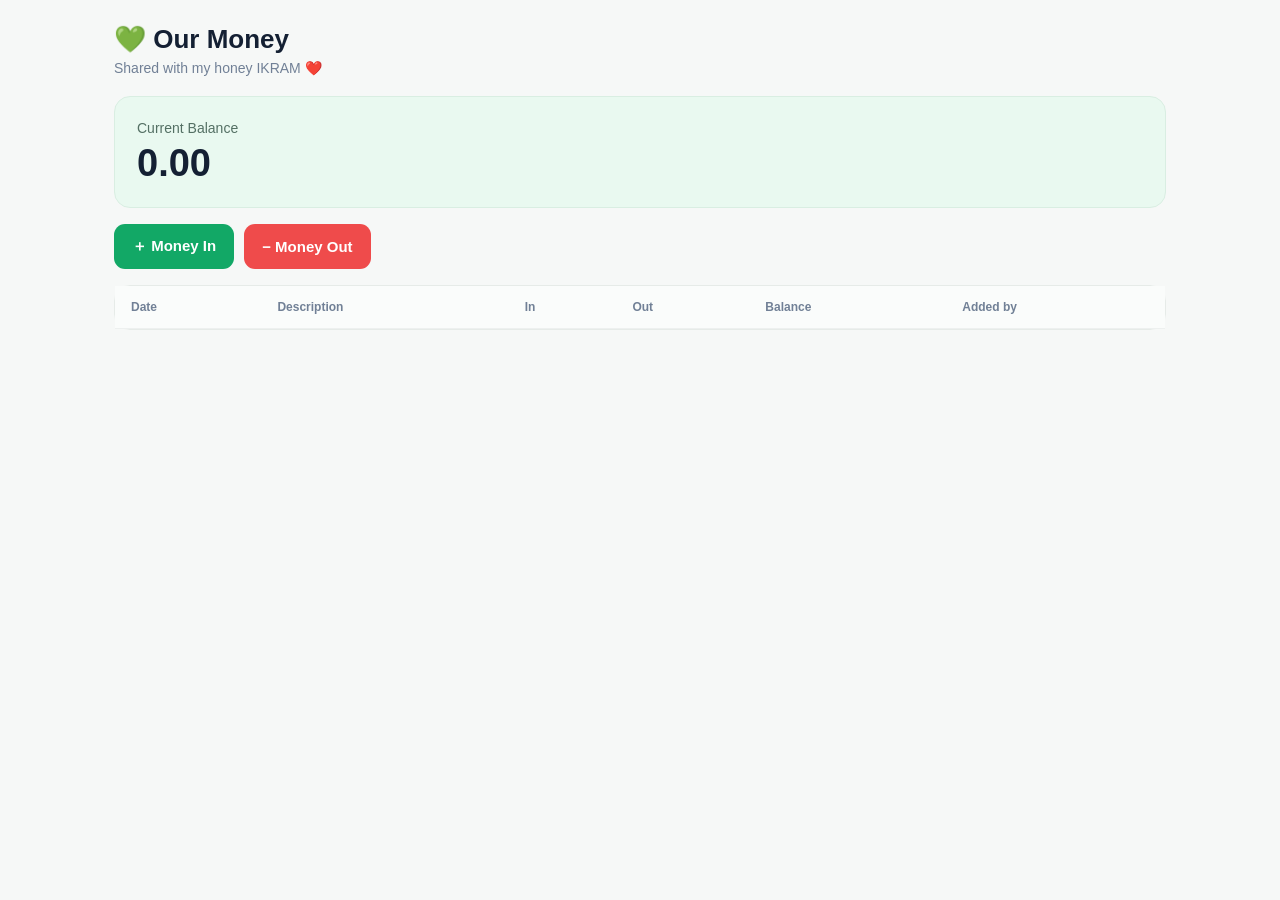
<file: index.html>
<!DOCTYPE html>
<html lang="en">
<head>
<meta charset="UTF-8">
<meta name="viewport" content="width=device-width, initial-scale=1.0">
<title>Our Money</title>
<link rel="stylesheet" href="style.css">
</head>
<body>
<main class="app">
<header class="header">
  <div>
    <h1>💚 Our Money</h1>
    <p>Shared with my honey IKRAM ❤️</p>
  </div>
</header>

<section class="balance-card">
  <span>Current Balance</span>
  <strong id="balance">0.00</strong>
</section>

<div class="buttons">
  <button class="btn money-in" onclick="openForm('in')">＋ Money In</button>
  <button class="btn money-out" onclick="openForm('out')">− Money Out</button>
</div>

<section class="form-card" id="form">
<h2 id="formTitle">Add Money In</h2>
<div class="form-grid">
<label>Amount<input id="amount" type="number" min="0" step="0.01" placeholder="0.00"></label>
<label>Date<input id="date" type="date"></label>
<label>Description<input id="description" type="text" placeholder="Salary, groceries..."></label>
<label>Added by<select id="person"><option>You</option><option>IKRAM</option></select></label>
</div>
<div class="form-buttons">
<button class="btn cancel" onclick="closeForm()">Cancel</button>
<button class="btn money-in" id="saveBtn" onclick="saveTransaction()">Save</button>
</div>
<p id="message"></p>
</section>

<section class="table-card">
<div class="table-scroll">
<table>
<thead><tr><th>Date</th><th>Description</th><th>In</th><th>Out</th><th>Balance</th><th>Added by</th></tr></thead>
<tbody id="rows"></tbody>
</table>
</div>
</section>
</main>

<script>
const API_URL = "https://script.google.com/macros/s/AKfycbz-Eyv5TwpDT7-SxIYXmq9iISiYC4JCDj9i85wmD8YZxpnUlTdXUvRfW43Ww5rOqWWD/exec";
let transactions = [];
let currentType = "in";

function money(value) {
  return Number(value).toLocaleString(undefined,{minimumFractionDigits:2,maximumFractionDigits:2});
}

function openForm(type) {
  currentType = type;
  document.getElementById("form").classList.add("show");
  document.getElementById("formTitle").textContent =
    type === "in" ? "Add Money In" : "Add Money Out";
  document.getElementById("saveBtn").className =
    "btn " + (type === "in" ? "money-in" : "money-out");
  document.getElementById("date").value = new Date().toISOString().slice(0,10);
  document.getElementById("amount").focus();
}

function closeForm() {
  document.getElementById("form").classList.remove("show");
}

async function loadTransactions() {
  if (API_URL.includes("PASTE_YOUR")) {
    document.getElementById("message").textContent = "Add your Apps Script URL first.";
    render();
    return;
  }
  try {
    const response = await fetch(API_URL + "?t=" + Date.now());
    const data = await response.json();
    if (!Array.isArray(data)) throw new Error(data.error || "Could not load data");
    transactions = data;
    render();
  } catch (error) {
    console.error(error);
    document.getElementById("message").textContent = "Could not connect to Google Sheets.";
  }
}

async function saveTransaction() {
  const amount = Number(document.getElementById("amount").value);
  const description = document.getElementById("description").value.trim();
  const date = document.getElementById("date").value;
  const person = document.getElementById("person").value;

  if (!amount || !description || !date) {
    document.getElementById("message").textContent = "Please enter amount, description and date.";
    return;
  }

  if (API_URL.includes("PASTE_YOUR")) {
    document.getElementById("message").textContent = "Add your Apps Script URL first.";
    return;
  }

  const button = document.getElementById("saveBtn");
  button.disabled = true;
  button.textContent = "Saving...";

  try {
    await fetch(API_URL, {
      method: "POST",
      body: JSON.stringify({type:currentType, amount, description, date, person})
    });
    document.getElementById("amount").value = "";
    document.getElementById("description").value = "";
    document.getElementById("message").textContent = "Saved ❤️";
    await loadTransactions();
  } catch (error) {
    console.error(error);
    document.getElementById("message").textContent = "Could not save.";
  } finally {
    button.disabled = false;
    button.textContent = "Save";
  }
}

function render() {
  const rows = document.getElementById("rows");
  rows.innerHTML = "";
  let balance = 0;

  const sorted = [...transactions].sort((a,b) =>
    a.date.localeCompare(b.date) || Number(a.id)-Number(b.id));

  sorted.forEach(t => {
    balance += t.type === "in" ? Number(t.amount) : -Number(t.amount);
    const row = document.createElement("tr");
    row.innerHTML =
      "<td>" + formatDate(t.date) + "</td>" +
      "<td>" + escapeHtml(t.description) + "</td>" +
      '<td class="green">' + (t.type === "in" ? money(t.amount) : "-") + "</td>" +
      '<td class="red">' + (t.type === "out" ? money(t.amount) : "-") + "</td>" +
      "<td>" + money(balance) + "</td>" +
      "<td>" + escapeHtml(t.person) + "</td>";
    rows.appendChild(row);
  });

  document.getElementById("balance").textContent = money(balance);

  if (!sorted.length) {
    rows.innerHTML = '<tr><td colspan="6" class="empty">No transactions yet.</td></tr>';
  }
}

function formatDate(date) {
  return new Date(date + "T12:00:00").toLocaleDateString();
}

function escapeHtml(text) {
  return String(text).replace(/[&<>"']/g, c => ({
    "&":"&amp;","<":"&lt;",">":"&gt;",'"':"&quot;","'":"&#039;"
  }[c]));
}

loadTransactions();
</script>
</body>
</html>
</file>
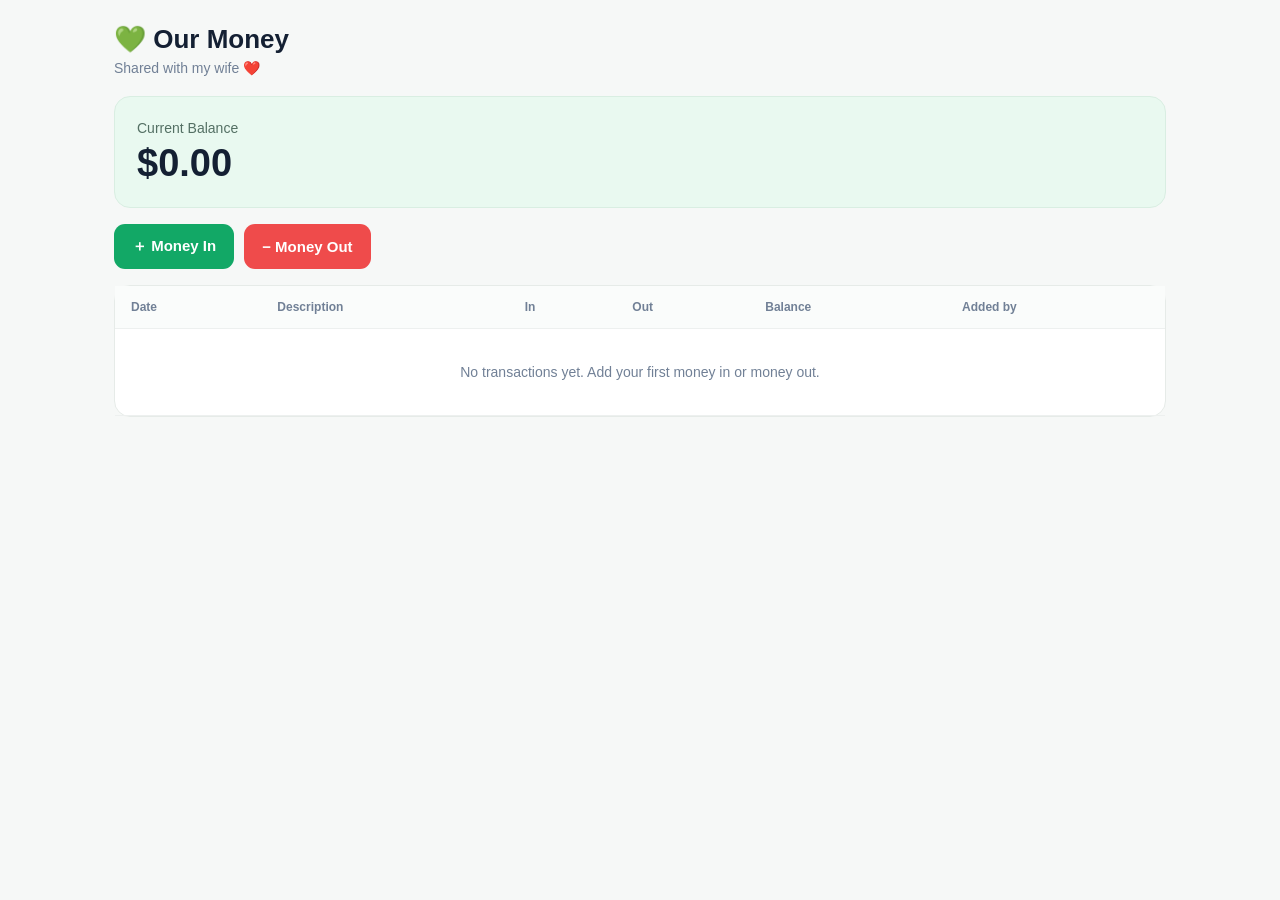
<file: main.html>
<!DOCTYPE html>
<html lang="en">
<head>
  <meta charset="UTF-8">
  <meta name="viewport" content="width=device-width, initial-scale=1.0">
  <title>Our Money</title>
  <link rel="stylesheet" href="style.css">
</head>
<body>

  <main class="app">
    <header class="header">
      <div>
        <h1>💚 Our Money</h1>
        <p>Shared with my wife ❤️</p>
      </div>
    </header>

    <section class="balance-card">
      <span>Current Balance</span>
      <strong id="balance">$0.00</strong>
    </section>

    <div class="buttons">
      <button class="btn money-in" onclick="openForm('in')">＋ Money In</button>
      <button class="btn money-out" onclick="openForm('out')">− Money Out</button>
    </div>

    <section class="form-card" id="form">
      <h2 id="formTitle">Add Money In</h2>

      <div class="form-grid">
        <label>
          Amount
          <input id="amount" type="number" min="0" step="0.01" placeholder="0.00">
        </label>

        <label>
          Date
          <input id="date" type="date">
        </label>

        <label>
          Description
          <input id="description" type="text" placeholder="Salary, groceries...">
        </label>

        <label>
          Added by
          <select id="person">
            <option>Me</option>
            <option>Wife</option>
          </select>
        </label>
      </div>

      <div class="form-buttons">
        <button class="btn cancel" onclick="closeForm()">Cancel</button>
        <button class="btn money-in" id="saveBtn" onclick="saveTransaction()">Save</button>
      </div>
    </section>

    <section class="table-card">
      <div class="table-scroll">
        <table>
          <thead>
            <tr>
              <th>Date</th>
              <th>Description</th>
              <th>In</th>
              <th>Out</th>
              <th>Balance</th>
              <th>Added by</th>
            </tr>
          </thead>
          <tbody id="rows"></tbody>
        </table>
      </div>
    </section>
  </main>

<script>
const STORAGE_KEY = "our-money-transactions";
let transactions = JSON.parse(localStorage.getItem(STORAGE_KEY) || "[]");
let currentType = "in";

function money(value) {
  return "$" + Number(value).toLocaleString(undefined, {
    minimumFractionDigits: 2,
    maximumFractionDigits: 2
  });
}

function saveData() {
  localStorage.setItem(STORAGE_KEY, JSON.stringify(transactions));
}

function openForm(type) {
  currentType = type;

  const form = document.getElementById("form");
  const title = document.getElementById("formTitle");
  const saveButton = document.getElementById("saveBtn");

  form.classList.add("show");
  title.textContent = type === "in" ? "Add Money In" : "Add Money Out";

  saveButton.className = "btn " + (type === "in" ? "money-in" : "money-out");

  document.getElementById("date").value =
    new Date().toISOString().slice(0, 10);

  document.getElementById("amount").focus();
}

function closeForm() {
  document.getElementById("form").classList.remove("show");
}

function saveTransaction() {
  const amount = Number(document.getElementById("amount").value);
  const description = document.getElementById("description").value.trim();
  const date = document.getElementById("date").value;
  const person = document.getElementById("person").value;

  if (!amount || amount < 0 || !description || !date) {
    alert("Please enter amount, description and date.");
    return;
  }

  transactions.push({
    id: Date.now(),
    type: currentType,
    amount,
    description,
    date,
    person
  });

  saveData();
  render();
  closeForm();

  document.getElementById("amount").value = "";
  document.getElementById("description").value = "";
}

function render() {
  const rows = document.getElementById("rows");

  const sorted = [...transactions].sort(
    (a, b) => a.date.localeCompare(b.date) || a.id - b.id
  );

  let balance = 0;
  rows.innerHTML = "";

  sorted.forEach(transaction => {
    balance += transaction.type === "in"
      ? transaction.amount
      : -transaction.amount;

    const row = document.createElement("tr");

    row.innerHTML = `
      <td>${formatDate(transaction.date)}</td>
      <td>${escapeHtml(transaction.description)}</td>
      <td class="green">
        ${transaction.type === "in" ? money(transaction.amount) : "-"}
      </td>
      <td class="red">
        ${transaction.type === "out" ? money(transaction.amount) : "-"}
      </td>
      <td>${money(balance)}</td>
      <td>${escapeHtml(transaction.person)}</td>
    `;

    rows.appendChild(row);
  });

  document.getElementById("balance").textContent = money(balance);

  if (sorted.length === 0) {
    rows.innerHTML = `
      <tr>
        <td colspan="6" class="empty">
          No transactions yet. Add your first money in or money out.
        </td>
      </tr>
    `;
  }
}

function formatDate(date) {
  return new Date(date + "T12:00:00").toLocaleDateString();
}

function escapeHtml(text) {
  return text.replace(/[&<>"']/g, character => ({
    "&": "&amp;",
    "<": "&lt;",
    ">": "&gt;",
    '"': "&quot;",
    "'": "&#039;"
  }[character]));
}

render();
</script>

</body>
</html>
</file>
<file: style.css>
* {
  box-sizing: border-box;
}

body {
  margin: 0;
  background: #f6f8f7;
  color: #142033;
  font-family: Arial, Helvetica, sans-serif;
}

.app {
  width: min(1100px, 100%);
  margin: 0 auto;
  padding: 24px;
}

.header {
  margin-bottom: 20px;
}

.header h1 {
  margin: 0;
  font-size: 26px;
}

.header p {
  margin: 5px 0 0;
  color: #718096;
  font-size: 14px;
}

.balance-card {
  background: #e9f9f0;
  border: 1px solid #d9eee2;
  border-radius: 16px;
  padding: 22px;
  margin-bottom: 16px;
}

.balance-card span {
  color: #547064;
  font-size: 14px;
}

.balance-card strong {
  display: block;
  margin-top: 5px;
  font-size: 38px;
}

.buttons {
  display: flex;
  gap: 10px;
  margin-bottom: 16px;
}

.btn {
  border: 0;
  border-radius: 11px;
  padding: 13px 18px;
  font-size: 15px;
  font-weight: 700;
  cursor: pointer;
}

.money-in {
  background: #12a866;
  color: white;
}

.money-out {
  background: #ef4b4b;
  color: white;
}

.cancel {
  background: white;
  color: #263442;
  border: 1px solid #dce4df;
}

.form-card,
.table-card {
  background: white;
  border: 1px solid #e6ebe8;
  border-radius: 16px;
}

.form-card {
  display: none;
  padding: 22px;
  margin-bottom: 16px;
}

.form-card.show {
  display: block;
}

.form-card h2 {
  margin: 0 0 18px;
  font-size: 20px;
}

.form-grid {
  display: grid;
  grid-template-columns: 1fr 1fr;
  gap: 14px;
}

label {
  display: block;
  color: #52606d;
  font-size: 13px;
  font-weight: 700;
}

input,
select {
  width: 100%;
  margin-top: 7px;
  padding: 12px;
  border: 1px solid #d9e1dd;
  border-radius: 10px;
  background: white;
  color: #142033;
  font-size: 15px;
}

.form-buttons {
  display: flex;
  gap: 10px;
  margin-top: 18px;
}

.table-scroll {
  overflow-x: auto;
}

table {
  width: 100%;
  min-width: 700px;
  border-collapse: collapse;
}

th,
td {
  padding: 14px 16px;
  text-align: left;
  border-bottom: 1px solid #edf0ef;
  font-size: 14px;
}

th {
  background: #fafcfb;
  color: #718096;
  font-size: 12px;
}

.green {
  color: #0a9c5b;
  font-weight: 700;
}

.red {
  color: #ed4444;
  font-weight: 700;
}

.empty {
  text-align: center;
  color: #718096;
  padding: 35px;
}

@media (max-width: 650px) {
  .app {
    padding: 14px;
  }

  .form-grid {
    grid-template-columns: 1fr;
  }

  .balance-card strong {
    font-size: 32px;
  }

  .buttons {
    position: sticky;
    bottom: 12px;
    z-index: 10;
  }

  .buttons .btn {
    flex: 1;
  }
}
</file>
